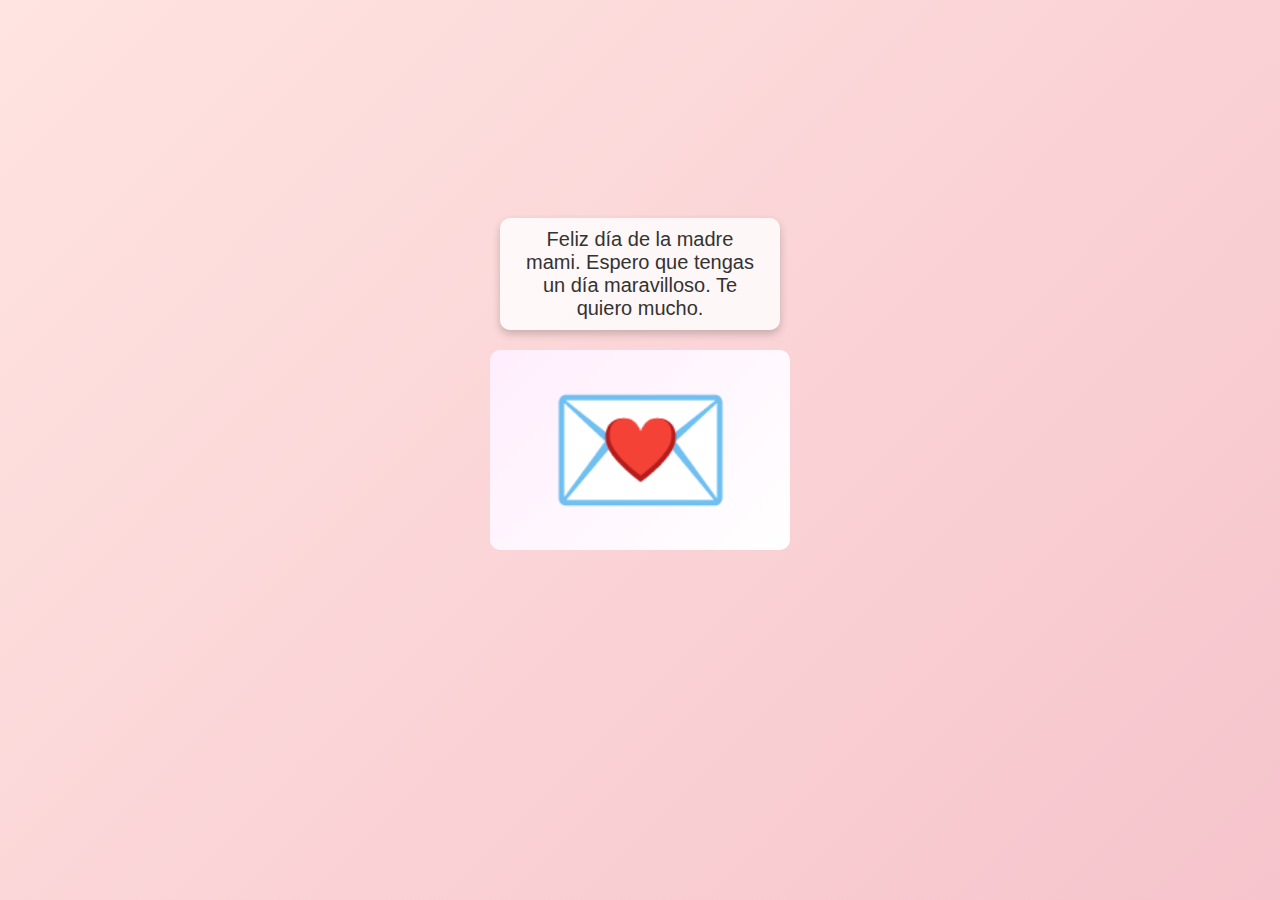
<file: index.html>
<!DOCTYPE html>
<html lang="es">
<head>
    <meta charset="UTF-8">
    <meta name="viewport" content="width=device-width, initial-scale=1.0">
    <title>Carta para Mamá</title>
    <link rel="stylesheet" href="style.css">
</head>
<body>
    <div class="carta-container">
         <div id="mensaje" class="mensaje"></div> <!-- Contenedor para el mensaje -->
    <div class="flores"></div> <!-- Contenedor para las flores -->
    <div class="carta-cerrada">
            <div class="corazon" onclick="abrirCarta()">💌</div>
        </div>
        <div class="carta-abierta">
            <div class="fondo-corazones"></div> <!-- Contenedor para la animación -->
            <div class="hoja">
                <h1>Querida Mamá,</h1>
                <p>Solo quiero tomar un momento para decirte gracias. Gracias por todo lo que haces, por todo lo que das y por todo el amor que siempre me has brindado sin esperar nada a cambio.
                Gracias por tus abrazos en los días difíciles, por tus palabras cuando más las necesitaba y por tu paciencia infinita. Eres mi guía, mi apoyo y mi ejemplo a seguir. Cada uno de tus sacrificios ha sido una semilla que ha hecho crecer lo mejor de mí.
                A veces me faltan las palabras para decirte cuánto te valoro, pero hoy quiero que sepas que me siento profundamente afortunada de tenerte como madre. Te admiro por tu fuerza, por tu ternura y por tu forma de amar con todo el corazón.
                Gracias, mamá, por ser tú.</p> 
                <p>Te quiero con todo mi corazón.</p> 
                <p>Con todo mi amor, Nico💗</p>
                <p>TE AMOOOO </p>
                <br>Feliz día de la madre</p>
                <p id="mensaje-dia">Feliz día de la madre mami. Espero que tengas un día maravilloso. Te quiero mucho.</p>
            </div>
        </div>
    </div>
    <script src="script.js"></script>
</body>
</html>
</file>
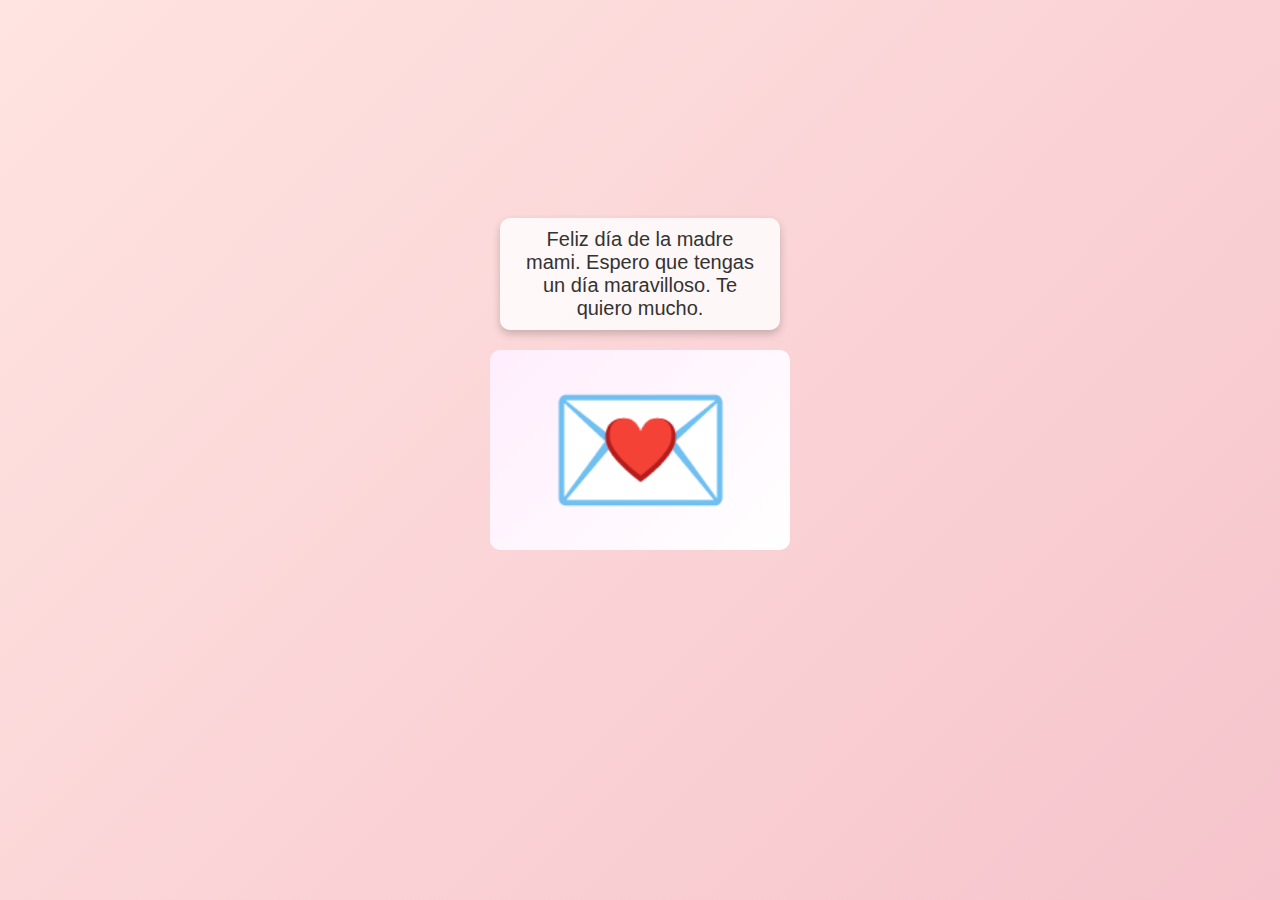
<file: carta-mama/src/index.html>
<!DOCTYPE html>
<html lang="es">
<head>
    <meta charset="UTF-8">
    <meta name="viewport" content="width=device-width, initial-scale=1.0">
    <title>Carta para Mamá</title>
    <link rel="stylesheet" href="styles/style.css">
</head>
<body>
    <div class="carta-container">
         <div id="mensaje" class="mensaje"></div> <!-- Contenedor para el mensaje -->
    <div class="flores"></div> <!-- Contenedor para las flores -->
    <div class="carta-cerrada">
            <div class="corazon" onclick="abrirCarta()">💌</div>
        </div>
        <div class="carta-abierta">
            <div class="fondo-corazones"></div> <!-- Contenedor para la animación -->
            <div class="hoja">
                <h1>Querida Mamá,</h1>
                <p>Solo quiero tomar un momento para decirte gracias. Gracias por todo lo que haces, por todo lo que das y por todo el amor que siempre me has brindado sin esperar nada a cambio.
                Gracias por tus abrazos en los días difíciles, por tus palabras cuando más las necesitaba y por tu paciencia infinita. Eres mi guía, mi apoyo y mi ejemplo a seguir. Cada uno de tus sacrificios ha sido una semilla que ha hecho crecer lo mejor de mí.
                A veces me faltan las palabras para decirte cuánto te valoro, pero hoy quiero que sepas que me siento profundamente afortunada de tenerte como madre. Te admiro por tu fuerza, por tu ternura y por tu forma de amar con todo el corazón.
                Gracias, mamá, por ser tú.</p> 
                <p>Te quiero con todo mi corazón.</p> 
                <p>Con todo mi amor, Nico💗</p>
                <p>TE AMOOOO </p>
                <br>Feliz día de la madre</p>
                
               
            </div>
        </div>
    </div>
    <script src="scripts/script.js"></script>
</body>
</html>
</file>
<file: style.css>
body {
    font-family: 'Arial', sans-serif;
    background: linear-gradient(135deg, #ffe4e1, #f6c4cc); /* Fondo degradado */
    margin: 0;
    padding: 0;
    display: flex;
    justify-content: center;
    align-items: center;
    height: 100vh;
}

h1 {
    color: #333;
    margin-bottom: 20px;
}

p {
    color: #555;
    line-height: 1.6;
    margin-bottom: 15px;
}

.container {
    max-width: 600px;
    margin: 0 auto;
    padding: 20px;
    background-color: #ffffff;
    border-radius: 8px;
    box-shadow: 0 2px 10px rgba(0, 0, 0, 0.1);
}

.signature {
    text-align: right;
    font-style: italic;
    margin-top: 40px;
}

.carta {
    background-color: #fff;
    width: 60%;
    max-width: 800px;
    padding: 20px;
    border-radius: 10px;
    box-shadow: 0 4px 8px rgba(0, 0, 0, 0.2);
    position: relative;
    overflow: hidden;
    text-align: center; /* Centra el texto */
}

.carta::before {
    content: '';
    position: absolute;
    top: -20px;
    left: -20px;
    right: -20px;
    bottom: -20px;
    background: linear-gradient(135deg, #f9d423, #ff4e50);
    z-index: -1;
    transform: rotate(-2deg);
    border-radius: 10px;
}

.carta-container {
    position: relative;
    width: 300px;
    height: 200px;
}

.carta-cerrada {
    width: 100%;
    height: 100%;
    background: linear-gradient(135deg, #ffeefd, #ffffff);
    border-radius: 10px;
    display: flex;
    justify-content: center;
    align-items: center;
    cursor: pointer;
    transition: transform 0.5s ease-in-out;
}

.carta-cerrada .corazon {
    font-size: 150px; /* Tamaño del emoji */
    color: white;
    position: relative; /* Asegura que no herede transformaciones */
    z-index: 10; /* Mantén el emoji por encima de otros elementos */
    transition: none; /* Elimina cualquier transición que pueda moverlo */
    transform: none; /* Asegúrate de que no tenga transformaciones */
   
}

.carta-abierta {
    position: fixed; /* Cambia a fixed para ocupar toda la pantalla */
    top: 50%;
    left: 50%;
    width: 0;
    height: 0;
    background-color: rgb(255, 255, 255);
    border-radius: 10px;
    box-shadow: 0 4px 8px rgba(249, 0, 0, 0.2);
    transform: translate(-50%, -50%) scale(0);
    transform-origin: center;
    transition: transform 0.5s ease-in-out, width 0.5s ease-in-out, height 0.5s ease-in-out;
    overflow: hidden; /* Oculta cualquier contenido desbordado */
    display: flex;
    justify-content: center;
    align-items: center;
}

.carta-abierta.active {
    width: 80vw; /* Ocupa el 80% del ancho de la pantalla */
    height: 80vh; /* Ocupa el 80% del alto de la pantalla */
    transform: translate(-50%, -50%) scale(1);
}

.carta-abierta .hoja {
    padding: 20px;
    text-align: center;
    max-width: 800px; /* Limita el ancho del contenido */
    overflow: hidden;
}

.carta-abierta h1 {
    color: #333;
    margin-bottom: 20px;
    font-size: 32px; /* Aumenta el tamaño del título */
}

.carta-abierta p {
    color: #585858;
    line-height: 1.8; /* Mejora la legibilidad */
    margin-bottom: 15px;
    font-size: 18px; /* Aumenta el tamaño del texto */
}

.lluvia-corazones {
    position: fixed;
    bottom: 0;
    left: 0;
    width: 100%;
    height: 100%;
    pointer-events: none; /* Evita que interfiera con los clics */
    overflow: hidden;
    z-index: 5; /* Asegura que esté por encima del fondo pero detrás del contenido principal */
}

.corazon-lluvia {
    position: absolute;
    bottom: 0;
    font-size: 20px;
    color: #ff4e50;
    animation: subir 4s linear infinite;
    opacity: 0.8;
}

@keyframes subir {
    0% {
        transform: translateY(0) scale(0.5);
        opacity: 1;
    }
    100% {
        transform: translateY(-30vh) scale(5);
        opacity: 0;
    }
}
.flores {
    position: absolute;
    top: 0;
    left: 0;
    width: 100%;
    height: 100%;
    pointer-events: none; /* Evita que interfiera con los clics */
    overflow: hidden;
    z-index: 1; /* Asegura que las flores estén detrás del emoji */
}

.flor {
    position: absolute;
    width: 30px;
    height: 30px;
    background-color: #f8c8dc; /* Color rosado pálido */
    border-radius: 50%;
    box-shadow: 0 0 10px rgba(248, 200, 220, 0.8);
    animation: flotar 4s ease-in-out infinite;
    opacity: 0.8;
}

.flor::before,
.flor::after {
    content: '';
    position: absolute;
    width: 30px;
    height: 30px;
    background-color: #f8c8dc;
    border-radius: 50%;
    box-shadow: 0 0 10px rgba(248, 200, 220, 0.8);
}

.flor::before {
    top: -15px;
    left: 0;
}

.flor::after {
    left: -15px;
    top: 0;
}

@keyframes flotar {
    0% {
        transform: translateY(0) rotate(0deg);
    }
    50% {
        transform: translateY(-10px) rotate(15deg);
    }
    100% {
        transform: translateY(0) rotate(0deg);
    }
}
.mensaje {
    position: absolute;
    top: -10%; /* Ajusta la posición vertical para que esté justo encima del emoji */
    left: 50%;
    transform: translate(-50%, -100%); /* Centra horizontalmente y mueve hacia arriba */
    width: 80%; /* Ajusta el ancho de la caja (puedes cambiar el porcentaje o usar px) */
    max-width: 600px; /* Limita el ancho máximo */
    font-size: 20px;
    color: #333;
    text-align: center;
    background-color: rgba(255, 255, 255, 0.8); /* Fondo semitransparente */
    padding: 10px 20px;
    border-radius: 10px;
    box-shadow: 0 4px 8px rgba(0, 0, 0, 0.2);
    display: none; /* Oculto por defecto */
    z-index: 10; /* Asegura que esté por encima de otros elementos */
}
</file>
<file: carta-mama/src/styles/style.css>
body {
    font-family: 'Arial', sans-serif;
    background: linear-gradient(135deg, #ffe4e1, #f6c4cc); /* Fondo degradado */
    margin: 0;
    padding: 0;
    display: flex;
    justify-content: center;
    align-items: center;
    height: 100vh;
}

h1 {
    color: #333;
    margin-bottom: 20px;
}

p {
    color: #555;
    line-height: 1.6;
    margin-bottom: 15px;
}

.container {
    max-width: 600px;
    margin: 0 auto;
    padding: 20px;
    background-color: #ffffff;
    border-radius: 8px;
    box-shadow: 0 2px 10px rgba(0, 0, 0, 0.1);
}

.signature {
    text-align: right;
    font-style: italic;
    margin-top: 40px;
}

.carta {
    background-color: #fff;
    width: 60%;
    max-width: 800px;
    padding: 20px;
    border-radius: 10px;
    box-shadow: 0 4px 8px rgba(0, 0, 0, 0.2);
    position: relative;
    overflow: hidden;
    text-align: center; /* Centra el texto */
}

.carta::before {
    content: '';
    position: absolute;
    top: -20px;
    left: -20px;
    right: -20px;
    bottom: -20px;
    background: linear-gradient(135deg, #f9d423, #ff4e50);
    z-index: -1;
    transform: rotate(-2deg);
    border-radius: 10px;
}

.carta-container {
    position: relative;
    width: 300px;
    height: 200px;
}

.carta-cerrada {
    width: 100%;
    height: 100%;
    background: linear-gradient(135deg, #ffeefd, #ffffff);
    border-radius: 10px;
    display: flex;
    justify-content: center;
    align-items: center;
    cursor: pointer;
    transition: transform 0.5s ease-in-out;
}

.carta-cerrada .corazon {
    font-size: 150px; /* Tamaño del emoji */
    color: white;
    position: relative; /* Asegura que no herede transformaciones */
    z-index: 10; /* Mantén el emoji por encima de otros elementos */
    transition: none; /* Elimina cualquier transición que pueda moverlo */
    transform: none; /* Asegúrate de que no tenga transformaciones */
   
}

.carta-abierta {
    position: fixed; /* Cambia a fixed para ocupar toda la pantalla */
    top: 50%;
    left: 50%;
    width: 0;
    height: 0;
    background-color: rgb(255, 255, 255);
    border-radius: 10px;
    box-shadow: 0 4px 8px rgba(249, 0, 0, 0.2);
    transform: translate(-50%, -50%) scale(0);
    transform-origin: center;
    transition: transform 0.5s ease-in-out, width 0.5s ease-in-out, height 0.5s ease-in-out;
    overflow: hidden; /* Oculta cualquier contenido desbordado */
    display: flex;
    justify-content: center;
    align-items: center;
}

.carta-abierta.active {
    width: 80vw; /* Ocupa el 80% del ancho de la pantalla */
    height: 80vh; /* Ocupa el 80% del alto de la pantalla */
    transform: translate(-50%, -50%) scale(1);
}

.carta-abierta .hoja {
    padding: 20px;
    text-align: center;
    max-width: 800px; /* Limita el ancho del contenido */
    overflow: hidden;
}

.carta-abierta h1 {
    color: #333;
    margin-bottom: 20px;
    font-size: 32px; /* Aumenta el tamaño del título */
}

.carta-abierta p {
    color: #585858;
    line-height: 1.8; /* Mejora la legibilidad */
    margin-bottom: 15px;
    font-size: 18px; /* Aumenta el tamaño del texto */
}

.lluvia-corazones {
    position: fixed;
    bottom: 0;
    left: 0;
    width: 100%;
    height: 100%;
    pointer-events: none; /* Evita que interfiera con los clics */
    overflow: hidden;
    z-index: 5; /* Asegura que esté por encima del fondo pero detrás del contenido principal */
}

.corazon-lluvia {
    position: absolute;
    bottom: 0;
    font-size: 20px;
    color: #ff4e50;
    animation: subir 4s linear infinite;
    opacity: 0.8;
}

@keyframes subir {
    0% {
        transform: translateY(0) scale(0.5);
        opacity: 1;
    }
    100% {
        transform: translateY(-30vh) scale(5);
        opacity: 0;
    }
}
.flores {
    position: absolute;
    top: 0;
    left: 0;
    width: 100%;
    height: 100%;
    pointer-events: none; /* Evita que interfiera con los clics */
    overflow: hidden;
    z-index: 1; /* Asegura que las flores estén detrás del emoji */
}

.flor {
    position: absolute;
    width: 30px;
    height: 30px;
    background-color: #f8c8dc; /* Color rosado pálido */
    border-radius: 50%;
    box-shadow: 0 0 10px rgba(248, 200, 220, 0.8);
    animation: flotar 4s ease-in-out infinite;
    opacity: 0.8;
}

.flor::before,
.flor::after {
    content: '';
    position: absolute;
    width: 30px;
    height: 30px;
    background-color: #f8c8dc;
    border-radius: 50%;
    box-shadow: 0 0 10px rgba(248, 200, 220, 0.8);
}

.flor::before {
    top: -15px;
    left: 0;
}

.flor::after {
    left: -15px;
    top: 0;
}

@keyframes flotar {
    0% {
        transform: translateY(0) rotate(0deg);
    }
    50% {
        transform: translateY(-10px) rotate(15deg);
    }
    100% {
        transform: translateY(0) rotate(0deg);
    }
}
.mensaje {
    position: absolute;
    top: -10%; /* Ajusta la posición vertical para que esté justo encima del emoji */
    left: 50%;
    transform: translate(-50%, -100%); /* Centra horizontalmente y mueve hacia arriba */
    width: 80%; /* Ajusta el ancho de la caja (puedes cambiar el porcentaje o usar px) */
    max-width: 600px; /* Limita el ancho máximo */
    font-size: 20px;
    color: #333;
    text-align: center;
    background-color: rgba(255, 255, 255, 0.8); /* Fondo semitransparente */
    padding: 10px 20px;
    border-radius: 10px;
    box-shadow: 0 4px 8px rgba(0, 0, 0, 0.2);
    display: none; /* Oculto por defecto */
    z-index: 10; /* Asegura que esté por encima de otros elementos */
}
</file>
